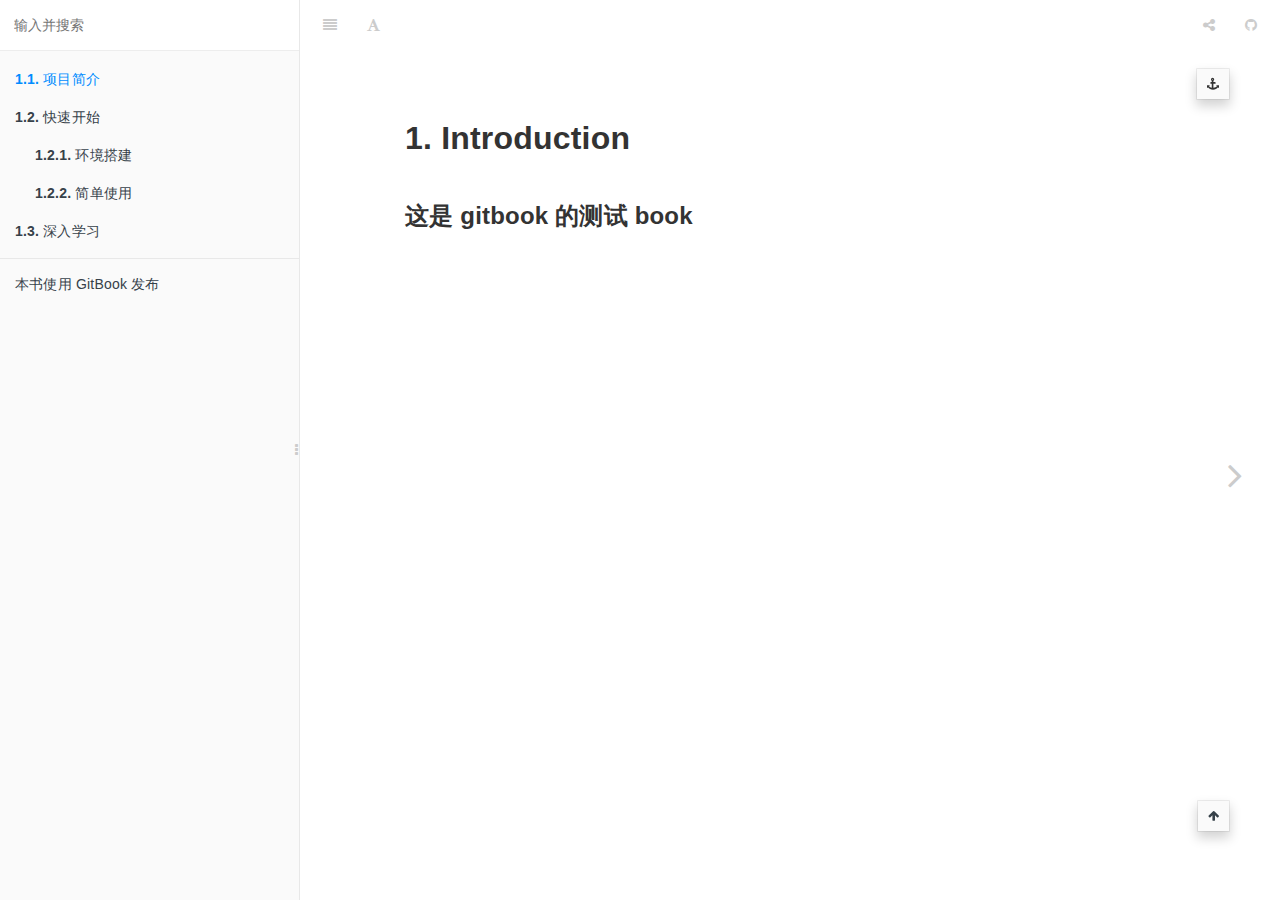
<file: index.html>
<!DOCTYPE HTML>
<html lang="zh-hans" >
    <head>
        <meta charset="UTF-8">
        <meta content="text/html; charset=utf-8" http-equiv="Content-Type">
        <title>项目简介 · 木念白</title>
        <meta http-equiv="X-UA-Compatible" content="IE=edge" />
        <meta name="description" content="">
        <meta name="generator" content="GitBook 3.2.3">
        <meta name="author" content="woodguoyu">
        
        
    
    <link rel="stylesheet" href="gitbook/style.css">

    
            
                
                <link rel="stylesheet" href="gitbook/gitbook-plugin-splitter/splitter.css">
                
            
                
                <link rel="stylesheet" href="gitbook/gitbook-plugin-anchor-navigation-ex/style/plugin.css">
                
            
                
                <link rel="stylesheet" href="gitbook/gitbook-plugin-prism/prism-tomorrow.css">
                
            
                
                <link rel="stylesheet" href="gitbook/gitbook-plugin-search/search.css">
                
            
                
                <link rel="stylesheet" href="gitbook/gitbook-plugin-fontsettings/website.css">
                
            
        

    

    
        
    
        
    
        
    
        
    
        
    
        
    

        
    
    
    <meta name="HandheldFriendly" content="true"/>
    <meta name="viewport" content="width=device-width, initial-scale=1, user-scalable=no">
    <meta name="apple-mobile-web-app-capable" content="yes">
    <meta name="apple-mobile-web-app-status-bar-style" content="black">
    <link rel="apple-touch-icon-precomposed" sizes="152x152" href="gitbook/images/apple-touch-icon-precomposed-152.png">
    <link rel="shortcut icon" href="gitbook/images/favicon.ico" type="image/x-icon">

    
    <link rel="next" href="docs/快速开始.html" />
    
    

    </head>
    <body>
        
<div class="book">
    <div class="book-summary">
        
            
<div id="book-search-input" role="search">
    <input type="text" placeholder="输入并搜索" />
</div>

            
                <nav role="navigation">
                


<ul class="summary">
    
    
    
    

    

    
        
        
    
        <li class="chapter active" data-level="1.1" data-path="./">
            
                <a href="./">
            
                    
                        <b>1.1.</b>
                    
                    项目简介
            
                </a>
            

            
        </li>
    
        <li class="chapter " data-level="1.2" data-path="docs/快速开始.html">
            
                <a href="docs/快速开始.html">
            
                    
                        <b>1.2.</b>
                    
                    快速开始
            
                </a>
            

            
            <ul class="articles">
                
    
        <li class="chapter " data-level="1.2.1" data-path="docs/环境搭建.html">
            
                <a href="docs/环境搭建.html">
            
                    
                        <b>1.2.1.</b>
                    
                    环境搭建
            
                </a>
            

            
        </li>
    
        <li class="chapter " data-level="1.2.2" data-path="docs/简单使用.html">
            
                <a href="docs/简单使用.html">
            
                    
                        <b>1.2.2.</b>
                    
                    简单使用
            
                </a>
            

            
        </li>
    

            </ul>
            
        </li>
    
        <li class="chapter " data-level="1.3" data-path="docs/深入学习.html">
            
                <a href="docs/深入学习.html">
            
                    
                        <b>1.3.</b>
                    
                    深入学习
            
                </a>
            

            
        </li>
    

    

    <li class="divider"></li>

    <li>
        <a href="https://www.gitbook.com" target="blank" class="gitbook-link">
            本书使用 GitBook 发布
        </a>
    </li>
</ul>


                </nav>
            
        
    </div>

    <div class="book-body">
        
            <div class="body-inner">
                
                    

<div class="book-header" role="navigation">
    

    <!-- Title -->
    <h1>
        <i class="fa fa-circle-o-notch fa-spin"></i>
        <a href="." >项目简介</a>
    </h1>
</div>




                    <div class="page-wrapper" tabindex="-1" role="main">
                        <div class="page-inner">
                            
<div id="book-search-results">
    <div class="search-noresults">
    
                                <section class="normal markdown-section">
                                
                                <div id="anchor-navigation-ex-navbar"><i class="fa fa-anchor"></i><ul><li><span class="title-icon "></span><a href="#introduction"><b>1. </b>Introduction</a></li></ul></div><a href="#introduction" id="anchorNavigationExGoTop"><i class="fa fa-arrow-up"></i></a><h1 id="introduction"><a name="introduction" class="anchor-navigation-ex-anchor" href="#introduction"><i class="fa fa-link" aria-hidden="true"></i></a>1. Introduction</h1>
<h3 id="&#x8FD9;&#x662F;-gitbook-&#x7684;&#x6D4B;&#x8BD5;-book"><a name="&#x8FD9;&#x662F;-gitbook-&#x7684;&#x6D4B;&#x8BD5;-book" class="anchor-navigation-ex-anchor" href="#&#x8FD9;&#x662F;-gitbook-&#x7684;&#x6D4B;&#x8BD5;-book"><i class="fa fa-link" aria-hidden="true"></i></a>&#x8FD9;&#x662F; gitbook &#x7684;&#x6D4B;&#x8BD5; book</h3>

                                
                                </section>
                            
    </div>
    <div class="search-results">
        <div class="has-results">
            
            <h1 class="search-results-title"><span class='search-results-count'></span> results matching "<span class='search-query'></span>"</h1>
            <ul class="search-results-list"></ul>
            
        </div>
        <div class="no-results">
            
            <h1 class="search-results-title">No results matching "<span class='search-query'></span>"</h1>
            
        </div>
    </div>
</div>

                        </div>
                    </div>
                
            </div>

            
                
                
                <a href="docs/快速开始.html" class="navigation navigation-next navigation-unique" aria-label="Next page: 快速开始">
                    <i class="fa fa-angle-right"></i>
                </a>
                
            
        
    </div>

    <script>
        var gitbook = gitbook || [];
        gitbook.push(function() {
            gitbook.page.hasChanged({"page":{"title":"项目简介","level":"1.1","depth":1,"next":{"title":"快速开始","level":"1.2","depth":1,"path":"docs/快速开始.md","ref":"docs/快速开始.md","articles":[{"title":"环境搭建","level":"1.2.1","depth":2,"path":"docs/环境搭建.md","ref":"docs/环境搭建.md","articles":[]},{"title":"简单使用","level":"1.2.2","depth":2,"path":"docs/简单使用.md","ref":"docs/简单使用.md","articles":[]}]},"dir":"ltr"},"config":{"plugins":["github","splitter","anchor-navigation-ex","-sharing","sharing-plus","-highlight","prism","livereload"],"styles":{"website":"styles/website.css","pdf":"styles/pdf.css","epub":"styles/epub.css","mobi":"styles/mobi.css","ebook":"styles/ebook.css","print":"styles/print.css"},"pluginsConfig":{"prism":{"css":["prismjs/themes/prism-tomorrow.css"]},"github":{"url":"https://github.com/woodguoyu/"},"livereload":{},"splitter":{},"search":{},"sharing-plus":{"qq":false,"all":["facebook","google","twitter","instapaper","linkedin","pocket","stumbleupon"],"douban":false,"facebook":true,"weibo":false,"instapaper":false,"whatsapp":false,"hatenaBookmark":false,"twitter":true,"messenger":false,"line":false,"vk":false,"pocket":true,"google":false,"viber":false,"stumbleupon":false,"qzone":false,"linkedin":false},"lunr":{"maxIndexSize":1000000,"ignoreSpecialCharacters":false},"fontsettings":{"theme":"white","family":"sans","size":2},"anchor-navigation-ex":{"associatedWithSummary":false,"float":{"level1Icon":"","level2Icon":"","level3Icon":"","showLevelIcon":false},"mode":"float","multipleH1":true,"pageTop":{"level1Icon":"fa fa-hand-o-right","level2Icon":"fa fa-hand-o-right","level3Icon":"fa fa-hand-o-right","showLevelIcon":false},"printLog":false,"showGoTop":true,"showLevel":true},"sharing":{"qq":false,"all":["weibo","qq","qzone","google","douban"],"douban":false,"facebook":false,"weibo":false,"instapaper":false,"whatsapp":false,"hatenaBookmark":false,"twitter":false,"messenger":false,"line":false,"vk":false,"pocket":false,"google":false,"viber":false,"stumbleupon":false,"qzone":false,"linkedin":false},"theme-default":{"styles":{"website":"styles/website.css","pdf":"styles/pdf.css","epub":"styles/epub.css","mobi":"styles/mobi.css","ebook":"styles/ebook.css","print":"styles/print.css"},"showLevel":true}},"theme":"default","author":"woodguoyu","pdf":{"pageNumbers":true,"fontSize":12,"fontFamily":"Arial","paperSize":"a4","chapterMark":"pagebreak","pageBreaksBefore":"/","margin":{"right":62,"left":62,"top":56,"bottom":56}},"structure":{"langs":"LANGS.md","readme":"README.md","glossary":"GLOSSARY.md","summary":"SUMMARY.md"},"variables":{},"title":"木念白","language":"zh-hans","links":{"sidebar":{}},"gitbook":"3.2.3","description":"https://yuguo.site"},"file":{"path":"README.md","mtime":"2018-08-24T00:54:55.825Z","type":"markdown"},"gitbook":{"version":"3.2.3","time":"2018-08-31T10:59:05.499Z"},"basePath":".","book":{"language":""}});
        });
    </script>
</div>

        
    <script src="gitbook/gitbook.js"></script>
    <script src="gitbook/theme.js"></script>
    
        
        <script src="gitbook/gitbook-plugin-github/plugin.js"></script>
        
    
        
        <script src="gitbook/gitbook-plugin-splitter/splitter.js"></script>
        
    
        
        <script src="gitbook/gitbook-plugin-sharing-plus/buttons.js"></script>
        
    
        
        <script src="gitbook/gitbook-plugin-livereload/plugin.js"></script>
        
    
        
        <script src="gitbook/gitbook-plugin-search/search-engine.js"></script>
        
    
        
        <script src="gitbook/gitbook-plugin-search/search.js"></script>
        
    
        
        <script src="gitbook/gitbook-plugin-lunr/lunr.min.js"></script>
        
    
        
        <script src="gitbook/gitbook-plugin-lunr/search-lunr.js"></script>
        
    
        
        <script src="gitbook/gitbook-plugin-fontsettings/fontsettings.js"></script>
        
    

    </body>
</html>
</file>
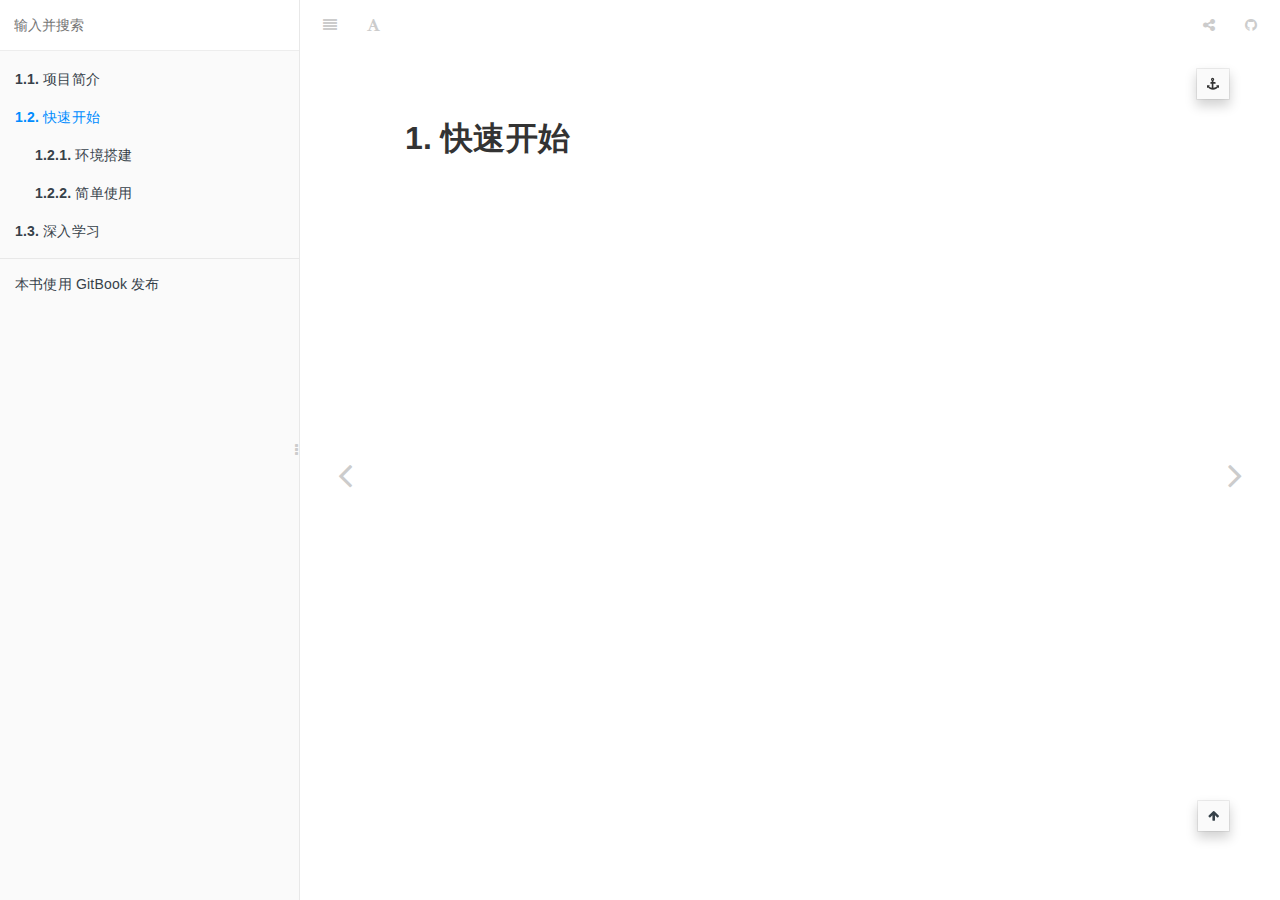
<file: docs/快速开始.html>
<!DOCTYPE HTML>
<html lang="zh-hans" >
    <head>
        <meta charset="UTF-8">
        <meta content="text/html; charset=utf-8" http-equiv="Content-Type">
        <title>快速开始 · 木念白</title>
        <meta http-equiv="X-UA-Compatible" content="IE=edge" />
        <meta name="description" content="">
        <meta name="generator" content="GitBook 3.2.3">
        <meta name="author" content="woodguoyu">
        
        
    
    <link rel="stylesheet" href="../gitbook/style.css">

    
            
                
                <link rel="stylesheet" href="../gitbook/gitbook-plugin-splitter/splitter.css">
                
            
                
                <link rel="stylesheet" href="../gitbook/gitbook-plugin-anchor-navigation-ex/style/plugin.css">
                
            
                
                <link rel="stylesheet" href="../gitbook/gitbook-plugin-prism/prism-tomorrow.css">
                
            
                
                <link rel="stylesheet" href="../gitbook/gitbook-plugin-search/search.css">
                
            
                
                <link rel="stylesheet" href="../gitbook/gitbook-plugin-fontsettings/website.css">
                
            
        

    

    
        
    
        
    
        
    
        
    
        
    
        
    

        
    
    
    <meta name="HandheldFriendly" content="true"/>
    <meta name="viewport" content="width=device-width, initial-scale=1, user-scalable=no">
    <meta name="apple-mobile-web-app-capable" content="yes">
    <meta name="apple-mobile-web-app-status-bar-style" content="black">
    <link rel="apple-touch-icon-precomposed" sizes="152x152" href="../gitbook/images/apple-touch-icon-precomposed-152.png">
    <link rel="shortcut icon" href="../gitbook/images/favicon.ico" type="image/x-icon">

    
    <link rel="next" href="环境搭建.html" />
    
    
    <link rel="prev" href="../" />
    

    </head>
    <body>
        
<div class="book">
    <div class="book-summary">
        
            
<div id="book-search-input" role="search">
    <input type="text" placeholder="输入并搜索" />
</div>

            
                <nav role="navigation">
                


<ul class="summary">
    
    
    
    

    

    
        
        
    
        <li class="chapter " data-level="1.1" data-path="../">
            
                <a href="../">
            
                    
                        <b>1.1.</b>
                    
                    项目简介
            
                </a>
            

            
        </li>
    
        <li class="chapter active" data-level="1.2" data-path="快速开始.html">
            
                <a href="快速开始.html">
            
                    
                        <b>1.2.</b>
                    
                    快速开始
            
                </a>
            

            
            <ul class="articles">
                
    
        <li class="chapter " data-level="1.2.1" data-path="环境搭建.html">
            
                <a href="环境搭建.html">
            
                    
                        <b>1.2.1.</b>
                    
                    环境搭建
            
                </a>
            

            
        </li>
    
        <li class="chapter " data-level="1.2.2" data-path="简单使用.html">
            
                <a href="简单使用.html">
            
                    
                        <b>1.2.2.</b>
                    
                    简单使用
            
                </a>
            

            
        </li>
    

            </ul>
            
        </li>
    
        <li class="chapter " data-level="1.3" data-path="深入学习.html">
            
                <a href="深入学习.html">
            
                    
                        <b>1.3.</b>
                    
                    深入学习
            
                </a>
            

            
        </li>
    

    

    <li class="divider"></li>

    <li>
        <a href="https://www.gitbook.com" target="blank" class="gitbook-link">
            本书使用 GitBook 发布
        </a>
    </li>
</ul>


                </nav>
            
        
    </div>

    <div class="book-body">
        
            <div class="body-inner">
                
                    

<div class="book-header" role="navigation">
    

    <!-- Title -->
    <h1>
        <i class="fa fa-circle-o-notch fa-spin"></i>
        <a href=".." >快速开始</a>
    </h1>
</div>




                    <div class="page-wrapper" tabindex="-1" role="main">
                        <div class="page-inner">
                            
<div id="book-search-results">
    <div class="search-noresults">
    
                                <section class="normal markdown-section">
                                
                                <div id="anchor-navigation-ex-navbar"><i class="fa fa-anchor"></i><ul><li><span class="title-icon "></span><a href="#&#x5FEB;&#x901F;&#x5F00;&#x59CB;"><b>1. </b>&#x5FEB;&#x901F;&#x5F00;&#x59CB;</a></li></ul></div><a href="#&#x5FEB;&#x901F;&#x5F00;&#x59CB;" id="anchorNavigationExGoTop"><i class="fa fa-arrow-up"></i></a><h1 id="&#x5FEB;&#x901F;&#x5F00;&#x59CB;"><a name="&#x5FEB;&#x901F;&#x5F00;&#x59CB;" class="anchor-navigation-ex-anchor" href="#&#x5FEB;&#x901F;&#x5F00;&#x59CB;"><i class="fa fa-link" aria-hidden="true"></i></a>1. &#x5FEB;&#x901F;&#x5F00;&#x59CB;</h1>

                                
                                </section>
                            
    </div>
    <div class="search-results">
        <div class="has-results">
            
            <h1 class="search-results-title"><span class='search-results-count'></span> results matching "<span class='search-query'></span>"</h1>
            <ul class="search-results-list"></ul>
            
        </div>
        <div class="no-results">
            
            <h1 class="search-results-title">No results matching "<span class='search-query'></span>"</h1>
            
        </div>
    </div>
</div>

                        </div>
                    </div>
                
            </div>

            
                
                <a href="../" class="navigation navigation-prev " aria-label="Previous page: 项目简介">
                    <i class="fa fa-angle-left"></i>
                </a>
                
                
                <a href="环境搭建.html" class="navigation navigation-next " aria-label="Next page: 环境搭建">
                    <i class="fa fa-angle-right"></i>
                </a>
                
            
        
    </div>

    <script>
        var gitbook = gitbook || [];
        gitbook.push(function() {
            gitbook.page.hasChanged({"page":{"title":"快速开始","level":"1.2","depth":1,"next":{"title":"环境搭建","level":"1.2.1","depth":2,"path":"docs/环境搭建.md","ref":"docs/环境搭建.md","articles":[]},"previous":{"title":"项目简介","level":"1.1","depth":1,"path":"README.md","ref":"README.md","articles":[]},"dir":"ltr"},"config":{"plugins":["github","splitter","anchor-navigation-ex","-sharing","sharing-plus","-highlight","prism","livereload"],"styles":{"website":"styles/website.css","pdf":"styles/pdf.css","epub":"styles/epub.css","mobi":"styles/mobi.css","ebook":"styles/ebook.css","print":"styles/print.css"},"pluginsConfig":{"prism":{"css":["prismjs/themes/prism-tomorrow.css"]},"github":{"url":"https://github.com/woodguoyu/"},"livereload":{},"splitter":{},"search":{},"sharing-plus":{"qq":false,"all":["facebook","google","twitter","instapaper","linkedin","pocket","stumbleupon"],"douban":false,"facebook":true,"weibo":false,"instapaper":false,"whatsapp":false,"hatenaBookmark":false,"twitter":true,"messenger":false,"line":false,"vk":false,"pocket":true,"google":false,"viber":false,"stumbleupon":false,"qzone":false,"linkedin":false},"lunr":{"maxIndexSize":1000000,"ignoreSpecialCharacters":false},"fontsettings":{"theme":"white","family":"sans","size":2},"anchor-navigation-ex":{"associatedWithSummary":false,"float":{"level1Icon":"","level2Icon":"","level3Icon":"","showLevelIcon":false},"mode":"float","multipleH1":true,"pageTop":{"level1Icon":"fa fa-hand-o-right","level2Icon":"fa fa-hand-o-right","level3Icon":"fa fa-hand-o-right","showLevelIcon":false},"printLog":false,"showGoTop":true,"showLevel":true},"sharing":{"qq":false,"all":["weibo","qq","qzone","google","douban"],"douban":false,"facebook":false,"weibo":false,"instapaper":false,"whatsapp":false,"hatenaBookmark":false,"twitter":false,"messenger":false,"line":false,"vk":false,"pocket":false,"google":false,"viber":false,"stumbleupon":false,"qzone":false,"linkedin":false},"theme-default":{"styles":{"website":"styles/website.css","pdf":"styles/pdf.css","epub":"styles/epub.css","mobi":"styles/mobi.css","ebook":"styles/ebook.css","print":"styles/print.css"},"showLevel":true}},"theme":"default","author":"woodguoyu","pdf":{"pageNumbers":true,"fontSize":12,"fontFamily":"Arial","paperSize":"a4","chapterMark":"pagebreak","pageBreaksBefore":"/","margin":{"right":62,"left":62,"top":56,"bottom":56}},"structure":{"langs":"LANGS.md","readme":"README.md","glossary":"GLOSSARY.md","summary":"SUMMARY.md"},"variables":{},"title":"木念白","language":"zh-hans","links":{"sidebar":{}},"gitbook":"3.2.3","description":"https://yuguo.site"},"file":{"path":"docs/快速开始.md","mtime":"2018-08-24T00:51:19.451Z","type":"markdown"},"gitbook":{"version":"3.2.3","time":"2018-08-31T10:59:05.499Z"},"basePath":"..","book":{"language":""}});
        });
    </script>
</div>

        
    <script src="../gitbook/gitbook.js"></script>
    <script src="../gitbook/theme.js"></script>
    
        
        <script src="../gitbook/gitbook-plugin-github/plugin.js"></script>
        
    
        
        <script src="../gitbook/gitbook-plugin-splitter/splitter.js"></script>
        
    
        
        <script src="../gitbook/gitbook-plugin-sharing-plus/buttons.js"></script>
        
    
        
        <script src="../gitbook/gitbook-plugin-livereload/plugin.js"></script>
        
    
        
        <script src="../gitbook/gitbook-plugin-search/search-engine.js"></script>
        
    
        
        <script src="../gitbook/gitbook-plugin-search/search.js"></script>
        
    
        
        <script src="../gitbook/gitbook-plugin-lunr/lunr.min.js"></script>
        
    
        
        <script src="../gitbook/gitbook-plugin-lunr/search-lunr.js"></script>
        
    
        
        <script src="../gitbook/gitbook-plugin-fontsettings/fontsettings.js"></script>
        
    

    </body>
</html>
</file>
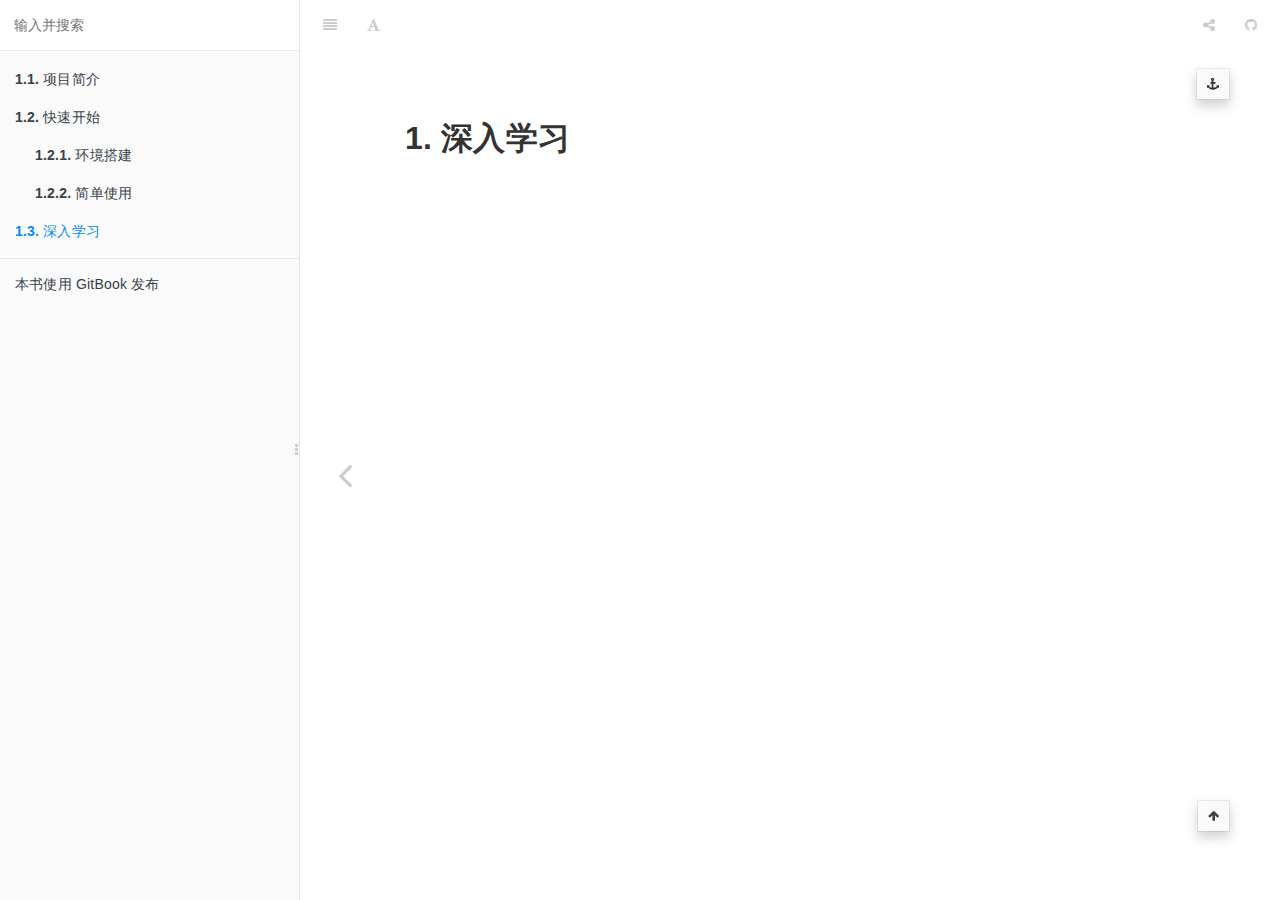
<file: docs/深入学习.html>
<!DOCTYPE HTML>
<html lang="zh-hans" >
    <head>
        <meta charset="UTF-8">
        <meta content="text/html; charset=utf-8" http-equiv="Content-Type">
        <title>深入学习 · 木念白</title>
        <meta http-equiv="X-UA-Compatible" content="IE=edge" />
        <meta name="description" content="">
        <meta name="generator" content="GitBook 3.2.3">
        <meta name="author" content="woodguoyu">
        
        
    
    <link rel="stylesheet" href="../gitbook/style.css">

    
            
                
                <link rel="stylesheet" href="../gitbook/gitbook-plugin-splitter/splitter.css">
                
            
                
                <link rel="stylesheet" href="../gitbook/gitbook-plugin-anchor-navigation-ex/style/plugin.css">
                
            
                
                <link rel="stylesheet" href="../gitbook/gitbook-plugin-prism/prism-tomorrow.css">
                
            
                
                <link rel="stylesheet" href="../gitbook/gitbook-plugin-search/search.css">
                
            
                
                <link rel="stylesheet" href="../gitbook/gitbook-plugin-fontsettings/website.css">
                
            
        

    

    
        
    
        
    
        
    
        
    
        
    
        
    

        
    
    
    <meta name="HandheldFriendly" content="true"/>
    <meta name="viewport" content="width=device-width, initial-scale=1, user-scalable=no">
    <meta name="apple-mobile-web-app-capable" content="yes">
    <meta name="apple-mobile-web-app-status-bar-style" content="black">
    <link rel="apple-touch-icon-precomposed" sizes="152x152" href="../gitbook/images/apple-touch-icon-precomposed-152.png">
    <link rel="shortcut icon" href="../gitbook/images/favicon.ico" type="image/x-icon">

    
    
    <link rel="prev" href="简单使用.html" />
    

    </head>
    <body>
        
<div class="book">
    <div class="book-summary">
        
            
<div id="book-search-input" role="search">
    <input type="text" placeholder="输入并搜索" />
</div>

            
                <nav role="navigation">
                


<ul class="summary">
    
    
    
    

    

    
        
        
    
        <li class="chapter " data-level="1.1" data-path="../">
            
                <a href="../">
            
                    
                        <b>1.1.</b>
                    
                    项目简介
            
                </a>
            

            
        </li>
    
        <li class="chapter " data-level="1.2" data-path="快速开始.html">
            
                <a href="快速开始.html">
            
                    
                        <b>1.2.</b>
                    
                    快速开始
            
                </a>
            

            
            <ul class="articles">
                
    
        <li class="chapter " data-level="1.2.1" data-path="环境搭建.html">
            
                <a href="环境搭建.html">
            
                    
                        <b>1.2.1.</b>
                    
                    环境搭建
            
                </a>
            

            
        </li>
    
        <li class="chapter " data-level="1.2.2" data-path="简单使用.html">
            
                <a href="简单使用.html">
            
                    
                        <b>1.2.2.</b>
                    
                    简单使用
            
                </a>
            

            
        </li>
    

            </ul>
            
        </li>
    
        <li class="chapter active" data-level="1.3" data-path="深入学习.html">
            
                <a href="深入学习.html">
            
                    
                        <b>1.3.</b>
                    
                    深入学习
            
                </a>
            

            
        </li>
    

    

    <li class="divider"></li>

    <li>
        <a href="https://www.gitbook.com" target="blank" class="gitbook-link">
            本书使用 GitBook 发布
        </a>
    </li>
</ul>


                </nav>
            
        
    </div>

    <div class="book-body">
        
            <div class="body-inner">
                
                    

<div class="book-header" role="navigation">
    

    <!-- Title -->
    <h1>
        <i class="fa fa-circle-o-notch fa-spin"></i>
        <a href=".." >深入学习</a>
    </h1>
</div>




                    <div class="page-wrapper" tabindex="-1" role="main">
                        <div class="page-inner">
                            
<div id="book-search-results">
    <div class="search-noresults">
    
                                <section class="normal markdown-section">
                                
                                <div id="anchor-navigation-ex-navbar"><i class="fa fa-anchor"></i><ul><li><span class="title-icon "></span><a href="#&#x6DF1;&#x5165;&#x5B66;&#x4E60;"><b>1. </b>&#x6DF1;&#x5165;&#x5B66;&#x4E60;</a></li></ul></div><a href="#&#x6DF1;&#x5165;&#x5B66;&#x4E60;" id="anchorNavigationExGoTop"><i class="fa fa-arrow-up"></i></a><h1 id="&#x6DF1;&#x5165;&#x5B66;&#x4E60;"><a name="&#x6DF1;&#x5165;&#x5B66;&#x4E60;" class="anchor-navigation-ex-anchor" href="#&#x6DF1;&#x5165;&#x5B66;&#x4E60;"><i class="fa fa-link" aria-hidden="true"></i></a>1. &#x6DF1;&#x5165;&#x5B66;&#x4E60;</h1>

                                
                                </section>
                            
    </div>
    <div class="search-results">
        <div class="has-results">
            
            <h1 class="search-results-title"><span class='search-results-count'></span> results matching "<span class='search-query'></span>"</h1>
            <ul class="search-results-list"></ul>
            
        </div>
        <div class="no-results">
            
            <h1 class="search-results-title">No results matching "<span class='search-query'></span>"</h1>
            
        </div>
    </div>
</div>

                        </div>
                    </div>
                
            </div>

            
                
                <a href="简单使用.html" class="navigation navigation-prev navigation-unique" aria-label="Previous page: 简单使用">
                    <i class="fa fa-angle-left"></i>
                </a>
                
                
            
        
    </div>

    <script>
        var gitbook = gitbook || [];
        gitbook.push(function() {
            gitbook.page.hasChanged({"page":{"title":"深入学习","level":"1.3","depth":1,"previous":{"title":"简单使用","level":"1.2.2","depth":2,"path":"docs/简单使用.md","ref":"docs/简单使用.md","articles":[]},"dir":"ltr"},"config":{"plugins":["github","splitter","anchor-navigation-ex","-sharing","sharing-plus","-highlight","prism","livereload"],"styles":{"website":"styles/website.css","pdf":"styles/pdf.css","epub":"styles/epub.css","mobi":"styles/mobi.css","ebook":"styles/ebook.css","print":"styles/print.css"},"pluginsConfig":{"prism":{"css":["prismjs/themes/prism-tomorrow.css"]},"github":{"url":"https://github.com/woodguoyu/"},"livereload":{},"splitter":{},"search":{},"sharing-plus":{"qq":false,"all":["facebook","google","twitter","instapaper","linkedin","pocket","stumbleupon"],"douban":false,"facebook":true,"weibo":false,"instapaper":false,"whatsapp":false,"hatenaBookmark":false,"twitter":true,"messenger":false,"line":false,"vk":false,"pocket":true,"google":false,"viber":false,"stumbleupon":false,"qzone":false,"linkedin":false},"lunr":{"maxIndexSize":1000000,"ignoreSpecialCharacters":false},"fontsettings":{"theme":"white","family":"sans","size":2},"anchor-navigation-ex":{"associatedWithSummary":false,"float":{"level1Icon":"","level2Icon":"","level3Icon":"","showLevelIcon":false},"mode":"float","multipleH1":true,"pageTop":{"level1Icon":"fa fa-hand-o-right","level2Icon":"fa fa-hand-o-right","level3Icon":"fa fa-hand-o-right","showLevelIcon":false},"printLog":false,"showGoTop":true,"showLevel":true},"sharing":{"qq":false,"all":["weibo","qq","qzone","google","douban"],"douban":false,"facebook":false,"weibo":false,"instapaper":false,"whatsapp":false,"hatenaBookmark":false,"twitter":false,"messenger":false,"line":false,"vk":false,"pocket":false,"google":false,"viber":false,"stumbleupon":false,"qzone":false,"linkedin":false},"theme-default":{"styles":{"website":"styles/website.css","pdf":"styles/pdf.css","epub":"styles/epub.css","mobi":"styles/mobi.css","ebook":"styles/ebook.css","print":"styles/print.css"},"showLevel":true}},"theme":"default","author":"woodguoyu","pdf":{"pageNumbers":true,"fontSize":12,"fontFamily":"Arial","paperSize":"a4","chapterMark":"pagebreak","pageBreaksBefore":"/","margin":{"right":62,"left":62,"top":56,"bottom":56}},"structure":{"langs":"LANGS.md","readme":"README.md","glossary":"GLOSSARY.md","summary":"SUMMARY.md"},"variables":{},"title":"木念白","language":"zh-hans","links":{"sidebar":{}},"gitbook":"3.2.3","description":"https://yuguo.site"},"file":{"path":"docs/深入学习.md","mtime":"2018-08-24T00:55:47.426Z","type":"markdown"},"gitbook":{"version":"3.2.3","time":"2018-08-31T10:59:05.499Z"},"basePath":"..","book":{"language":""}});
        });
    </script>
</div>

        
    <script src="../gitbook/gitbook.js"></script>
    <script src="../gitbook/theme.js"></script>
    
        
        <script src="../gitbook/gitbook-plugin-github/plugin.js"></script>
        
    
        
        <script src="../gitbook/gitbook-plugin-splitter/splitter.js"></script>
        
    
        
        <script src="../gitbook/gitbook-plugin-sharing-plus/buttons.js"></script>
        
    
        
        <script src="../gitbook/gitbook-plugin-livereload/plugin.js"></script>
        
    
        
        <script src="../gitbook/gitbook-plugin-search/search-engine.js"></script>
        
    
        
        <script src="../gitbook/gitbook-plugin-search/search.js"></script>
        
    
        
        <script src="../gitbook/gitbook-plugin-lunr/lunr.min.js"></script>
        
    
        
        <script src="../gitbook/gitbook-plugin-lunr/search-lunr.js"></script>
        
    
        
        <script src="../gitbook/gitbook-plugin-fontsettings/fontsettings.js"></script>
        
    

    </body>
</html>
</file>
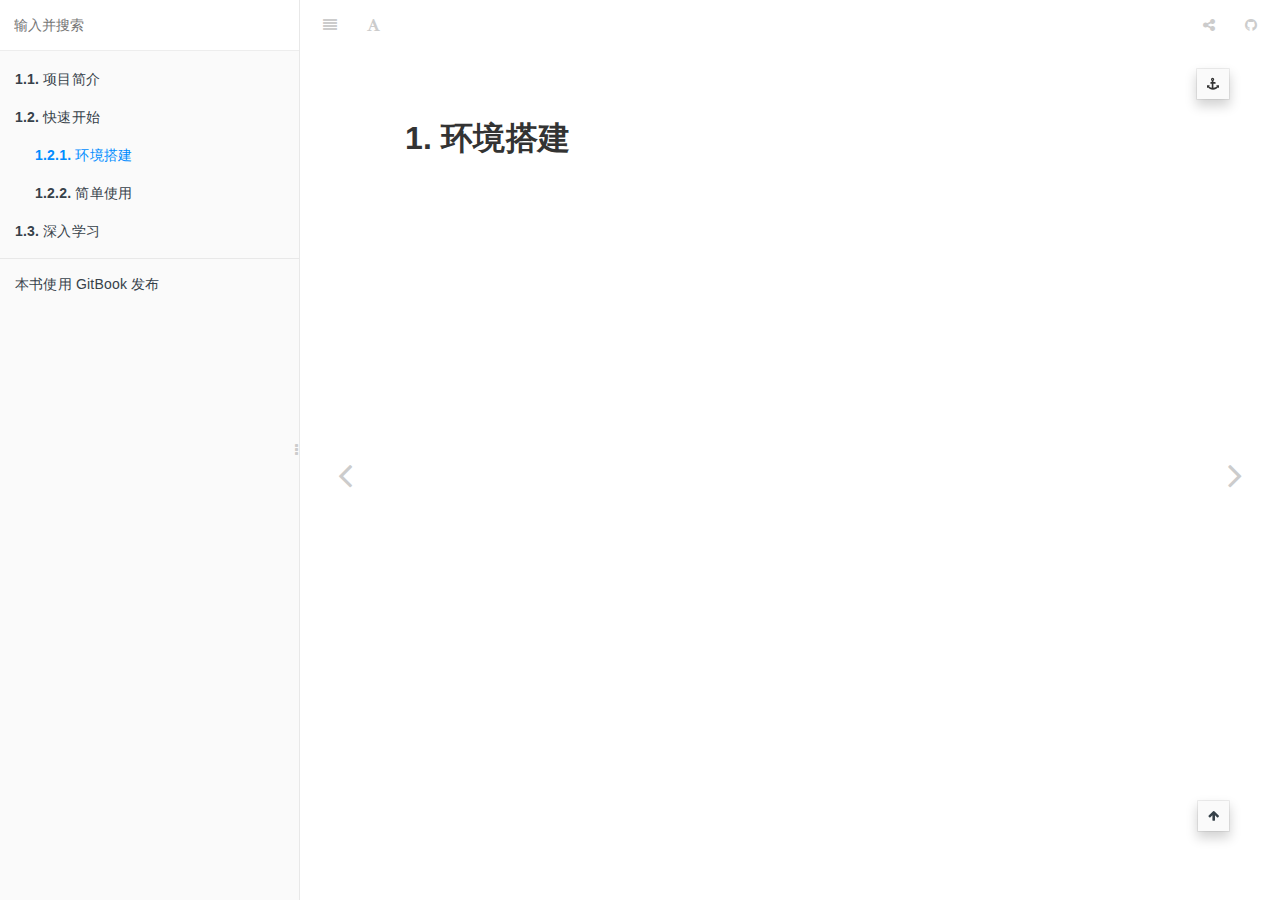
<file: docs/环境搭建.html>
<!DOCTYPE HTML>
<html lang="zh-hans" >
    <head>
        <meta charset="UTF-8">
        <meta content="text/html; charset=utf-8" http-equiv="Content-Type">
        <title>环境搭建 · 木念白</title>
        <meta http-equiv="X-UA-Compatible" content="IE=edge" />
        <meta name="description" content="">
        <meta name="generator" content="GitBook 3.2.3">
        <meta name="author" content="woodguoyu">
        
        
    
    <link rel="stylesheet" href="../gitbook/style.css">

    
            
                
                <link rel="stylesheet" href="../gitbook/gitbook-plugin-splitter/splitter.css">
                
            
                
                <link rel="stylesheet" href="../gitbook/gitbook-plugin-anchor-navigation-ex/style/plugin.css">
                
            
                
                <link rel="stylesheet" href="../gitbook/gitbook-plugin-prism/prism-tomorrow.css">
                
            
                
                <link rel="stylesheet" href="../gitbook/gitbook-plugin-search/search.css">
                
            
                
                <link rel="stylesheet" href="../gitbook/gitbook-plugin-fontsettings/website.css">
                
            
        

    

    
        
    
        
    
        
    
        
    
        
    
        
    

        
    
    
    <meta name="HandheldFriendly" content="true"/>
    <meta name="viewport" content="width=device-width, initial-scale=1, user-scalable=no">
    <meta name="apple-mobile-web-app-capable" content="yes">
    <meta name="apple-mobile-web-app-status-bar-style" content="black">
    <link rel="apple-touch-icon-precomposed" sizes="152x152" href="../gitbook/images/apple-touch-icon-precomposed-152.png">
    <link rel="shortcut icon" href="../gitbook/images/favicon.ico" type="image/x-icon">

    
    <link rel="next" href="简单使用.html" />
    
    
    <link rel="prev" href="快速开始.html" />
    

    </head>
    <body>
        
<div class="book">
    <div class="book-summary">
        
            
<div id="book-search-input" role="search">
    <input type="text" placeholder="输入并搜索" />
</div>

            
                <nav role="navigation">
                


<ul class="summary">
    
    
    
    

    

    
        
        
    
        <li class="chapter " data-level="1.1" data-path="../">
            
                <a href="../">
            
                    
                        <b>1.1.</b>
                    
                    项目简介
            
                </a>
            

            
        </li>
    
        <li class="chapter " data-level="1.2" data-path="快速开始.html">
            
                <a href="快速开始.html">
            
                    
                        <b>1.2.</b>
                    
                    快速开始
            
                </a>
            

            
            <ul class="articles">
                
    
        <li class="chapter active" data-level="1.2.1" data-path="环境搭建.html">
            
                <a href="环境搭建.html">
            
                    
                        <b>1.2.1.</b>
                    
                    环境搭建
            
                </a>
            

            
        </li>
    
        <li class="chapter " data-level="1.2.2" data-path="简单使用.html">
            
                <a href="简单使用.html">
            
                    
                        <b>1.2.2.</b>
                    
                    简单使用
            
                </a>
            

            
        </li>
    

            </ul>
            
        </li>
    
        <li class="chapter " data-level="1.3" data-path="深入学习.html">
            
                <a href="深入学习.html">
            
                    
                        <b>1.3.</b>
                    
                    深入学习
            
                </a>
            

            
        </li>
    

    

    <li class="divider"></li>

    <li>
        <a href="https://www.gitbook.com" target="blank" class="gitbook-link">
            本书使用 GitBook 发布
        </a>
    </li>
</ul>


                </nav>
            
        
    </div>

    <div class="book-body">
        
            <div class="body-inner">
                
                    

<div class="book-header" role="navigation">
    

    <!-- Title -->
    <h1>
        <i class="fa fa-circle-o-notch fa-spin"></i>
        <a href=".." >环境搭建</a>
    </h1>
</div>




                    <div class="page-wrapper" tabindex="-1" role="main">
                        <div class="page-inner">
                            
<div id="book-search-results">
    <div class="search-noresults">
    
                                <section class="normal markdown-section">
                                
                                <div id="anchor-navigation-ex-navbar"><i class="fa fa-anchor"></i><ul><li><span class="title-icon "></span><a href="#&#x73AF;&#x5883;&#x642D;&#x5EFA;"><b>1. </b>&#x73AF;&#x5883;&#x642D;&#x5EFA;</a></li></ul></div><a href="#&#x73AF;&#x5883;&#x642D;&#x5EFA;" id="anchorNavigationExGoTop"><i class="fa fa-arrow-up"></i></a><h1 id="&#x73AF;&#x5883;&#x642D;&#x5EFA;"><a name="&#x73AF;&#x5883;&#x642D;&#x5EFA;" class="anchor-navigation-ex-anchor" href="#&#x73AF;&#x5883;&#x642D;&#x5EFA;"><i class="fa fa-link" aria-hidden="true"></i></a>1. &#x73AF;&#x5883;&#x642D;&#x5EFA;</h1>

                                
                                </section>
                            
    </div>
    <div class="search-results">
        <div class="has-results">
            
            <h1 class="search-results-title"><span class='search-results-count'></span> results matching "<span class='search-query'></span>"</h1>
            <ul class="search-results-list"></ul>
            
        </div>
        <div class="no-results">
            
            <h1 class="search-results-title">No results matching "<span class='search-query'></span>"</h1>
            
        </div>
    </div>
</div>

                        </div>
                    </div>
                
            </div>

            
                
                <a href="快速开始.html" class="navigation navigation-prev " aria-label="Previous page: 快速开始">
                    <i class="fa fa-angle-left"></i>
                </a>
                
                
                <a href="简单使用.html" class="navigation navigation-next " aria-label="Next page: 简单使用">
                    <i class="fa fa-angle-right"></i>
                </a>
                
            
        
    </div>

    <script>
        var gitbook = gitbook || [];
        gitbook.push(function() {
            gitbook.page.hasChanged({"page":{"title":"环境搭建","level":"1.2.1","depth":2,"next":{"title":"简单使用","level":"1.2.2","depth":2,"path":"docs/简单使用.md","ref":"docs/简单使用.md","articles":[]},"previous":{"title":"快速开始","level":"1.2","depth":1,"path":"docs/快速开始.md","ref":"docs/快速开始.md","articles":[{"title":"环境搭建","level":"1.2.1","depth":2,"path":"docs/环境搭建.md","ref":"docs/环境搭建.md","articles":[]},{"title":"简单使用","level":"1.2.2","depth":2,"path":"docs/简单使用.md","ref":"docs/简单使用.md","articles":[]}]},"dir":"ltr"},"config":{"plugins":["github","splitter","anchor-navigation-ex","-sharing","sharing-plus","-highlight","prism","livereload"],"styles":{"website":"styles/website.css","pdf":"styles/pdf.css","epub":"styles/epub.css","mobi":"styles/mobi.css","ebook":"styles/ebook.css","print":"styles/print.css"},"pluginsConfig":{"prism":{"css":["prismjs/themes/prism-tomorrow.css"]},"github":{"url":"https://github.com/woodguoyu/"},"livereload":{},"splitter":{},"search":{},"sharing-plus":{"qq":false,"all":["facebook","google","twitter","instapaper","linkedin","pocket","stumbleupon"],"douban":false,"facebook":true,"weibo":false,"instapaper":false,"whatsapp":false,"hatenaBookmark":false,"twitter":true,"messenger":false,"line":false,"vk":false,"pocket":true,"google":false,"viber":false,"stumbleupon":false,"qzone":false,"linkedin":false},"lunr":{"maxIndexSize":1000000,"ignoreSpecialCharacters":false},"fontsettings":{"theme":"white","family":"sans","size":2},"anchor-navigation-ex":{"associatedWithSummary":false,"float":{"level1Icon":"","level2Icon":"","level3Icon":"","showLevelIcon":false},"mode":"float","multipleH1":true,"pageTop":{"level1Icon":"fa fa-hand-o-right","level2Icon":"fa fa-hand-o-right","level3Icon":"fa fa-hand-o-right","showLevelIcon":false},"printLog":false,"showGoTop":true,"showLevel":true},"sharing":{"qq":false,"all":["weibo","qq","qzone","google","douban"],"douban":false,"facebook":false,"weibo":false,"instapaper":false,"whatsapp":false,"hatenaBookmark":false,"twitter":false,"messenger":false,"line":false,"vk":false,"pocket":false,"google":false,"viber":false,"stumbleupon":false,"qzone":false,"linkedin":false},"theme-default":{"styles":{"website":"styles/website.css","pdf":"styles/pdf.css","epub":"styles/epub.css","mobi":"styles/mobi.css","ebook":"styles/ebook.css","print":"styles/print.css"},"showLevel":true}},"theme":"default","author":"woodguoyu","pdf":{"pageNumbers":true,"fontSize":12,"fontFamily":"Arial","paperSize":"a4","chapterMark":"pagebreak","pageBreaksBefore":"/","margin":{"right":62,"left":62,"top":56,"bottom":56}},"structure":{"langs":"LANGS.md","readme":"README.md","glossary":"GLOSSARY.md","summary":"SUMMARY.md"},"variables":{},"title":"木念白","language":"zh-hans","links":{"sidebar":{}},"gitbook":"3.2.3","description":"https://yuguo.site"},"file":{"path":"docs/环境搭建.md","mtime":"2018-08-24T00:51:19.455Z","type":"markdown"},"gitbook":{"version":"3.2.3","time":"2018-08-31T10:59:05.499Z"},"basePath":"..","book":{"language":""}});
        });
    </script>
</div>

        
    <script src="../gitbook/gitbook.js"></script>
    <script src="../gitbook/theme.js"></script>
    
        
        <script src="../gitbook/gitbook-plugin-github/plugin.js"></script>
        
    
        
        <script src="../gitbook/gitbook-plugin-splitter/splitter.js"></script>
        
    
        
        <script src="../gitbook/gitbook-plugin-sharing-plus/buttons.js"></script>
        
    
        
        <script src="../gitbook/gitbook-plugin-livereload/plugin.js"></script>
        
    
        
        <script src="../gitbook/gitbook-plugin-search/search-engine.js"></script>
        
    
        
        <script src="../gitbook/gitbook-plugin-search/search.js"></script>
        
    
        
        <script src="../gitbook/gitbook-plugin-lunr/lunr.min.js"></script>
        
    
        
        <script src="../gitbook/gitbook-plugin-lunr/search-lunr.js"></script>
        
    
        
        <script src="../gitbook/gitbook-plugin-fontsettings/fontsettings.js"></script>
        
    

    </body>
</html>
</file>
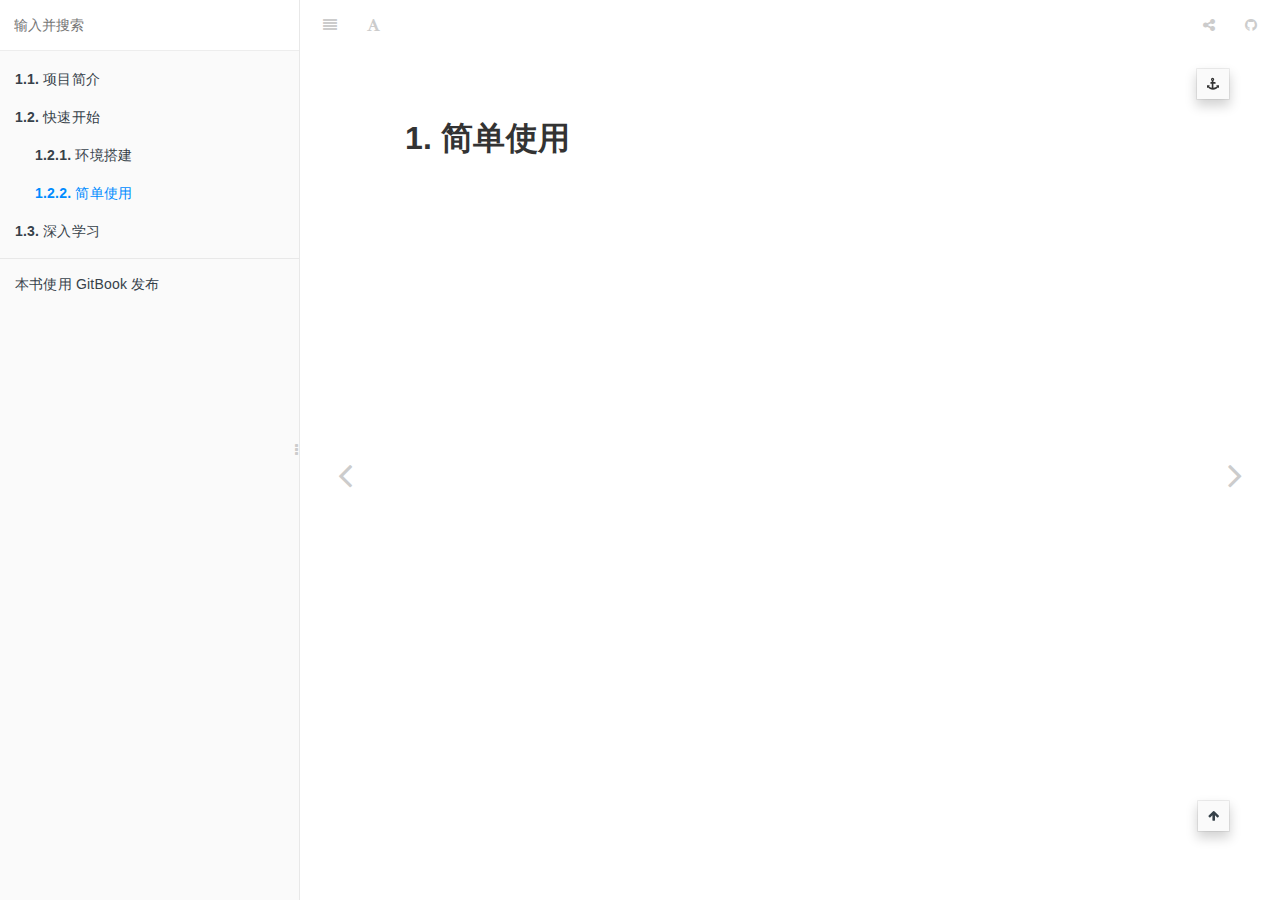
<file: docs/简单使用.html>
<!DOCTYPE HTML>
<html lang="zh-hans" >
    <head>
        <meta charset="UTF-8">
        <meta content="text/html; charset=utf-8" http-equiv="Content-Type">
        <title>简单使用 · 木念白</title>
        <meta http-equiv="X-UA-Compatible" content="IE=edge" />
        <meta name="description" content="">
        <meta name="generator" content="GitBook 3.2.3">
        <meta name="author" content="woodguoyu">
        
        
    
    <link rel="stylesheet" href="../gitbook/style.css">

    
            
                
                <link rel="stylesheet" href="../gitbook/gitbook-plugin-splitter/splitter.css">
                
            
                
                <link rel="stylesheet" href="../gitbook/gitbook-plugin-anchor-navigation-ex/style/plugin.css">
                
            
                
                <link rel="stylesheet" href="../gitbook/gitbook-plugin-prism/prism-tomorrow.css">
                
            
                
                <link rel="stylesheet" href="../gitbook/gitbook-plugin-search/search.css">
                
            
                
                <link rel="stylesheet" href="../gitbook/gitbook-plugin-fontsettings/website.css">
                
            
        

    

    
        
    
        
    
        
    
        
    
        
    
        
    

        
    
    
    <meta name="HandheldFriendly" content="true"/>
    <meta name="viewport" content="width=device-width, initial-scale=1, user-scalable=no">
    <meta name="apple-mobile-web-app-capable" content="yes">
    <meta name="apple-mobile-web-app-status-bar-style" content="black">
    <link rel="apple-touch-icon-precomposed" sizes="152x152" href="../gitbook/images/apple-touch-icon-precomposed-152.png">
    <link rel="shortcut icon" href="../gitbook/images/favicon.ico" type="image/x-icon">

    
    <link rel="next" href="深入学习.html" />
    
    
    <link rel="prev" href="环境搭建.html" />
    

    </head>
    <body>
        
<div class="book">
    <div class="book-summary">
        
            
<div id="book-search-input" role="search">
    <input type="text" placeholder="输入并搜索" />
</div>

            
                <nav role="navigation">
                


<ul class="summary">
    
    
    
    

    

    
        
        
    
        <li class="chapter " data-level="1.1" data-path="../">
            
                <a href="../">
            
                    
                        <b>1.1.</b>
                    
                    项目简介
            
                </a>
            

            
        </li>
    
        <li class="chapter " data-level="1.2" data-path="快速开始.html">
            
                <a href="快速开始.html">
            
                    
                        <b>1.2.</b>
                    
                    快速开始
            
                </a>
            

            
            <ul class="articles">
                
    
        <li class="chapter " data-level="1.2.1" data-path="环境搭建.html">
            
                <a href="环境搭建.html">
            
                    
                        <b>1.2.1.</b>
                    
                    环境搭建
            
                </a>
            

            
        </li>
    
        <li class="chapter active" data-level="1.2.2" data-path="简单使用.html">
            
                <a href="简单使用.html">
            
                    
                        <b>1.2.2.</b>
                    
                    简单使用
            
                </a>
            

            
        </li>
    

            </ul>
            
        </li>
    
        <li class="chapter " data-level="1.3" data-path="深入学习.html">
            
                <a href="深入学习.html">
            
                    
                        <b>1.3.</b>
                    
                    深入学习
            
                </a>
            

            
        </li>
    

    

    <li class="divider"></li>

    <li>
        <a href="https://www.gitbook.com" target="blank" class="gitbook-link">
            本书使用 GitBook 发布
        </a>
    </li>
</ul>


                </nav>
            
        
    </div>

    <div class="book-body">
        
            <div class="body-inner">
                
                    

<div class="book-header" role="navigation">
    

    <!-- Title -->
    <h1>
        <i class="fa fa-circle-o-notch fa-spin"></i>
        <a href=".." >简单使用</a>
    </h1>
</div>




                    <div class="page-wrapper" tabindex="-1" role="main">
                        <div class="page-inner">
                            
<div id="book-search-results">
    <div class="search-noresults">
    
                                <section class="normal markdown-section">
                                
                                <div id="anchor-navigation-ex-navbar"><i class="fa fa-anchor"></i><ul><li><span class="title-icon "></span><a href="#&#x7B80;&#x5355;&#x4F7F;&#x7528;"><b>1. </b>&#x7B80;&#x5355;&#x4F7F;&#x7528;</a></li></ul></div><a href="#&#x7B80;&#x5355;&#x4F7F;&#x7528;" id="anchorNavigationExGoTop"><i class="fa fa-arrow-up"></i></a><h1 id="&#x7B80;&#x5355;&#x4F7F;&#x7528;"><a name="&#x7B80;&#x5355;&#x4F7F;&#x7528;" class="anchor-navigation-ex-anchor" href="#&#x7B80;&#x5355;&#x4F7F;&#x7528;"><i class="fa fa-link" aria-hidden="true"></i></a>1. &#x7B80;&#x5355;&#x4F7F;&#x7528;</h1>

                                
                                </section>
                            
    </div>
    <div class="search-results">
        <div class="has-results">
            
            <h1 class="search-results-title"><span class='search-results-count'></span> results matching "<span class='search-query'></span>"</h1>
            <ul class="search-results-list"></ul>
            
        </div>
        <div class="no-results">
            
            <h1 class="search-results-title">No results matching "<span class='search-query'></span>"</h1>
            
        </div>
    </div>
</div>

                        </div>
                    </div>
                
            </div>

            
                
                <a href="环境搭建.html" class="navigation navigation-prev " aria-label="Previous page: 环境搭建">
                    <i class="fa fa-angle-left"></i>
                </a>
                
                
                <a href="深入学习.html" class="navigation navigation-next " aria-label="Next page: 深入学习">
                    <i class="fa fa-angle-right"></i>
                </a>
                
            
        
    </div>

    <script>
        var gitbook = gitbook || [];
        gitbook.push(function() {
            gitbook.page.hasChanged({"page":{"title":"简单使用","level":"1.2.2","depth":2,"next":{"title":"深入学习","level":"1.3","depth":1,"path":"docs/深入学习.md","ref":"docs/深入学习.md","articles":[]},"previous":{"title":"环境搭建","level":"1.2.1","depth":2,"path":"docs/环境搭建.md","ref":"docs/环境搭建.md","articles":[]},"dir":"ltr"},"config":{"plugins":["github","splitter","anchor-navigation-ex","-sharing","sharing-plus","-highlight","prism","livereload"],"styles":{"website":"styles/website.css","pdf":"styles/pdf.css","epub":"styles/epub.css","mobi":"styles/mobi.css","ebook":"styles/ebook.css","print":"styles/print.css"},"pluginsConfig":{"prism":{"css":["prismjs/themes/prism-tomorrow.css"]},"github":{"url":"https://github.com/woodguoyu/"},"livereload":{},"splitter":{},"search":{},"sharing-plus":{"qq":false,"all":["facebook","google","twitter","instapaper","linkedin","pocket","stumbleupon"],"douban":false,"facebook":true,"weibo":false,"instapaper":false,"whatsapp":false,"hatenaBookmark":false,"twitter":true,"messenger":false,"line":false,"vk":false,"pocket":true,"google":false,"viber":false,"stumbleupon":false,"qzone":false,"linkedin":false},"lunr":{"maxIndexSize":1000000,"ignoreSpecialCharacters":false},"fontsettings":{"theme":"white","family":"sans","size":2},"anchor-navigation-ex":{"associatedWithSummary":false,"float":{"level1Icon":"","level2Icon":"","level3Icon":"","showLevelIcon":false},"mode":"float","multipleH1":true,"pageTop":{"level1Icon":"fa fa-hand-o-right","level2Icon":"fa fa-hand-o-right","level3Icon":"fa fa-hand-o-right","showLevelIcon":false},"printLog":false,"showGoTop":true,"showLevel":true},"sharing":{"qq":false,"all":["weibo","qq","qzone","google","douban"],"douban":false,"facebook":false,"weibo":false,"instapaper":false,"whatsapp":false,"hatenaBookmark":false,"twitter":false,"messenger":false,"line":false,"vk":false,"pocket":false,"google":false,"viber":false,"stumbleupon":false,"qzone":false,"linkedin":false},"theme-default":{"styles":{"website":"styles/website.css","pdf":"styles/pdf.css","epub":"styles/epub.css","mobi":"styles/mobi.css","ebook":"styles/ebook.css","print":"styles/print.css"},"showLevel":true}},"theme":"default","author":"woodguoyu","pdf":{"pageNumbers":true,"fontSize":12,"fontFamily":"Arial","paperSize":"a4","chapterMark":"pagebreak","pageBreaksBefore":"/","margin":{"right":62,"left":62,"top":56,"bottom":56}},"structure":{"langs":"LANGS.md","readme":"README.md","glossary":"GLOSSARY.md","summary":"SUMMARY.md"},"variables":{},"title":"木念白","language":"zh-hans","links":{"sidebar":{}},"gitbook":"3.2.3","description":"https://yuguo.site"},"file":{"path":"docs/简单使用.md","mtime":"2018-08-24T00:51:19.475Z","type":"markdown"},"gitbook":{"version":"3.2.3","time":"2018-08-31T10:59:05.499Z"},"basePath":"..","book":{"language":""}});
        });
    </script>
</div>

        
    <script src="../gitbook/gitbook.js"></script>
    <script src="../gitbook/theme.js"></script>
    
        
        <script src="../gitbook/gitbook-plugin-github/plugin.js"></script>
        
    
        
        <script src="../gitbook/gitbook-plugin-splitter/splitter.js"></script>
        
    
        
        <script src="../gitbook/gitbook-plugin-sharing-plus/buttons.js"></script>
        
    
        
        <script src="../gitbook/gitbook-plugin-livereload/plugin.js"></script>
        
    
        
        <script src="../gitbook/gitbook-plugin-search/search-engine.js"></script>
        
    
        
        <script src="../gitbook/gitbook-plugin-search/search.js"></script>
        
    
        
        <script src="../gitbook/gitbook-plugin-lunr/lunr.min.js"></script>
        
    
        
        <script src="../gitbook/gitbook-plugin-lunr/search-lunr.js"></script>
        
    
        
        <script src="../gitbook/gitbook-plugin-fontsettings/fontsettings.js"></script>
        
    

    </body>
</html>
</file>
<file: gitbook/gitbook-plugin-splitter/splitter.css>
.divider-content-summary {
    position: absolute;
    top: 0;
    right: 0;
    height: 100%;
    width: 5px;
	display: table;
	cursor: col-resize;
    color: #ccc;
    -webkit-transition: color 350ms ease;
    -moz-transition: color 350ms ease;
    -o-transition: color 350ms ease;
    transition: color 350ms ease
}
.divider-content-summary:hover {
    color: #444;
}
    .divider-content-summary__icon {
        display: table-cell;
        vertical-align: middle;
        text-align: center;
    }
</file>
<file: gitbook/gitbook-plugin-anchor-navigation-ex/style/plugin.css>
/** 浮动导航 */
#anchor-navigation-ex-navbar {
    background-color: #fafafa;
    border: 1px solid rgba(0, 0, 0, .07);
    border-radius: 1px;
    -webkit-box-shadow: 0 6px 12px rgba(0, 0, 0, .175);
    box-shadow: 0 6px 12px rgba(0, 0, 0, .175);
    background-clip: padding-box;
    padding: 5px 10px;
    position: fixed;
    /*background-color: rgba(255,255,255,0.98);*/
    right: 50px;
    top: 68px;
    font-size: 12px;
    white-space: nowrap;
    z-index: 999;
    cursor: pointer;
    text-align: right;
    max-height: 70%;
    overflow-y: auto;
    overflow-x: hidden;
}

#anchor-navigation-ex-navbar ul {
    display: none;
    text-align: left;
    padding-right: 10px;
    padding-left: 10px;
    list-style-type: none;
}

#anchor-navigation-ex-navbar:hover ul {
    display: block;
}

#anchor-navigation-ex-navbar ul li a {
    text-decoration: none;
    border-bottom: none;
    font-size: 14px;
    color: #364149;
    background: 0 0;
    text-overflow: ellipsis;
    overflow: hidden;
    white-space: nowrap;
    position: relative;
}

#anchor-navigation-ex-navbar ul li a:hover {
    text-decoration: underline;
}

#anchor-navigation-ex-navbar ul li .title-icon {
    padding-right: 4px;
}

/*对应官网皮肤主题颜色*/
.book.color-theme-1 #anchor-navigation-ex-navbar {
    background-color: #111111;
    border-color: #7e888b;
    color: #afa790;
}

.book.color-theme-1 #anchor-navigation-ex-navbar ul li a {
    color: #877f6a;
}

.book.color-theme-2 #anchor-navigation-ex-navbar {
    background-color: #2d3143;
    border-color: #272a3a;
    color: #bcc1d2;
}

.book.color-theme-2 #anchor-navigation-ex-navbar ul li a {
    color: #c1c6d7;
}

/* 返回顶部 */
#anchorNavigationExGoTop {
    position: fixed;
    right: 50px;
    bottom: 68px;
    background-color: #fafafa;
    border: 1px solid rgba(0, 0, 0, .07);
    border-radius: 1px;
    -webkit-box-shadow: 0 6px 12px rgba(0, 0, 0, .175);
    box-shadow: 0 6px 12px rgba(0, 0, 0, .175);
    background-clip: padding-box;
    z-index: 999;
    cursor: pointer;
    font-size: 12px;
    padding: 5px 10px;
    color: #364149;
}
/*对应官网皮肤主题颜色*/
.book.color-theme-1 #anchorNavigationExGoTop {
    background-color: #111111;
    border-color: #7e888b;
    color: #afa790;
}

.book.color-theme-2 #anchorNavigationExGoTop {
    background-color: #2d3143;
    border-color: #272a3a;
    color: #bcc1d2;
}

a.anchor-navigation-ex-anchor {
    color: inherit !important;
    display: none;
    margin-left: -30px;
    padding-left: 40px;
    cursor: pointer;
    position: absolute;
    top: 0;
    left: 0;
    bottom: 0;
}

a.anchor-navigation-ex-anchor i {
    margin-left: -30px;
    /*color: #000;*/
    vertical-align: middle;
    font-size: 16px !important;
}

h1, h2, h3, h4, h5, h6 {
    position: relative;
}

h1:hover a.anchor-navigation-ex-anchor, h2:hover a.anchor-navigation-ex-anchor, h3:hover a.anchor-navigation-ex-anchor,
h4:hover a.anchor-navigation-ex-anchor, h5:hover a.anchor-navigation-ex-anchor, h6:hover a.anchor-navigation-ex-anchor {
    display: inline-block;
}

.book .book-body .page-wrapper .page-inner section.normal {
    overflow: visible;
}

/* 页面内顶部固定导航  */
#anchor-navigation-ex-pagetop-navbar{
    border: 1px solid rgba(0, 0, 0, .07);
    border-radius: 1px;
    background-clip: padding-box;
    padding: 5px 10px;
    background-color: #fafafa;
    font-size: 12px;
}

#anchor-navigation-ex-pagetop-navbar ul {
    text-align: left;
    padding-right: 10px;
    padding-left: 10px;
    list-style-type: none;
}

#anchor-navigation-ex-pagetop-navbar:hover ul {
    display: block;
}

#anchor-navigation-ex-pagetop-navbar ul li a {
    text-decoration: none;
    border-bottom: none;
    font-size: 14px;
    color: #364149;
    background: 0 0;
    text-overflow: ellipsis;
    overflow: hidden;
    white-space: nowrap;
    position: relative;
}

#anchor-navigation-ex-pagetop-navbar ul li a:hover {
    text-decoration: underline;
}

#anchor-navigation-ex-pagetop-navbar ul li .title-icon {
    padding-right: 4px;
}

/*对应官网皮肤主题颜色*/
.book.color-theme-1 #anchor-navigation-ex-pagetop-navbar {
    background-color: #111111;
    border-color: #7e888b;
    color: #afa790;
}

.book.color-theme-1 #anchor-navigation-ex-pagetop-navbar ul li a {
    color: #877f6a;
}

.book.color-theme-2 #anchor-navigation-ex-pagetop-navbar {
    background-color: #2d3143;
    border-color: #272a3a;
    color: #bcc1d2;
}

.book.color-theme-2 #anchor-navigation-ex-pagetop-navbar ul li a {
    color: #c1c6d7;
}
</file>
<file: gitbook/gitbook-plugin-prism/prism-tomorrow.css>
/**
 * prism.js tomorrow night eighties for JavaScript, CoffeeScript, CSS and HTML
 * Based on https://github.com/chriskempson/tomorrow-theme
 * @author Rose Pritchard
 */

code[class*="language-"],
pre[class*="language-"] {
	color: #ccc;
	background: none;
	font-family: Consolas, Monaco, 'Andale Mono', 'Ubuntu Mono', monospace;
	text-align: left;
	white-space: pre;
	word-spacing: normal;
	word-break: normal;
	word-wrap: normal;
	line-height: 1.5;

	-moz-tab-size: 4;
	-o-tab-size: 4;
	tab-size: 4;

	-webkit-hyphens: none;
	-moz-hyphens: none;
	-ms-hyphens: none;
	hyphens: none;

}

/* Code blocks */
pre[class*="language-"] {
	padding: 1em;
	margin: .5em 0;
	overflow: auto;
}

:not(pre) > code[class*="language-"],
pre[class*="language-"] {
	background: #2d2d2d;
}

/* Inline code */
:not(pre) > code[class*="language-"] {
	padding: .1em;
	border-radius: .3em;
	white-space: normal;
}

.token.comment,
.token.block-comment,
.token.prolog,
.token.doctype,
.token.cdata {
	color: #999;
}

.token.punctuation {
	color: #ccc;
}

.token.tag,
.token.attr-name,
.token.namespace,
.token.deleted {
	color: #e2777a;
}

.token.function-name {
	color: #6196cc;
}

.token.boolean,
.token.number,
.token.function {
	color: #f08d49;
}

.token.property,
.token.class-name,
.token.constant,
.token.symbol {
	color: #f8c555;
}

.token.selector,
.token.important,
.token.atrule,
.token.keyword,
.token.builtin {
	color: #cc99cd;
}

.token.string,
.token.char,
.token.attr-value,
.token.regex,
.token.variable {
	color: #7ec699;
}

.token.operator,
.token.entity,
.token.url {
	color: #67cdcc;
}

.token.important,
.token.bold {
	font-weight: bold;
}
.token.italic {
	font-style: italic;
}

.token.entity {
	cursor: help;
}

.token.inserted {
	color: green;
}
</file>
<file: gitbook/gitbook-plugin-search/search.css>
/*
    This CSS only styled the search results section, not the search input
    It defines the basic interraction to hide content when displaying results, etc
*/
#book-search-results .search-results {
  display: none;
}
#book-search-results .search-results ul.search-results-list {
  list-style-type: none;
  padding-left: 0;
}
#book-search-results .search-results ul.search-results-list li {
  margin-bottom: 1.5rem;
  padding-bottom: 0.5rem;
  /* Highlight results */
}
#book-search-results .search-results ul.search-results-list li p em {
  background-color: rgba(255, 220, 0, 0.4);
  font-style: normal;
}
#book-search-results .search-results .no-results {
  display: none;
}
#book-search-results.open .search-results {
  display: block;
}
#book-search-results.open .search-noresults {
  display: none;
}
#book-search-results.no-results .search-results .has-results {
  display: none;
}
#book-search-results.no-results .search-results .no-results {
  display: block;
}
</file>
<file: gitbook/gitbook-plugin-fontsettings/website.css>
/*
 * Theme 1
 */
.color-theme-1 .dropdown-menu {
  background-color: #111111;
  border-color: #7e888b;
}
.color-theme-1 .dropdown-menu .dropdown-caret .caret-inner {
  border-bottom: 9px solid #111111;
}
.color-theme-1 .dropdown-menu .buttons {
  border-color: #7e888b;
}
.color-theme-1 .dropdown-menu .button {
  color: #afa790;
}
.color-theme-1 .dropdown-menu .button:hover {
  color: #73553c;
}
/*
 * Theme 2
 */
.color-theme-2 .dropdown-menu {
  background-color: #2d3143;
  border-color: #272a3a;
}
.color-theme-2 .dropdown-menu .dropdown-caret .caret-inner {
  border-bottom: 9px solid #2d3143;
}
.color-theme-2 .dropdown-menu .buttons {
  border-color: #272a3a;
}
.color-theme-2 .dropdown-menu .button {
  color: #62677f;
}
.color-theme-2 .dropdown-menu .button:hover {
  color: #f4f4f5;
}
.book .book-header .font-settings .font-enlarge {
  line-height: 30px;
  font-size: 1.4em;
}
.book .book-header .font-settings .font-reduce {
  line-height: 30px;
  font-size: 1em;
}
.book.color-theme-1 .book-body {
  color: #704214;
  background: #f3eacb;
}
.book.color-theme-1 .book-body .page-wrapper .page-inner section {
  background: #f3eacb;
}
.book.color-theme-2 .book-body {
  color: #bdcadb;
  background: #1c1f2b;
}
.book.color-theme-2 .book-body .page-wrapper .page-inner section {
  background: #1c1f2b;
}
.book.font-size-0 .book-body .page-inner section {
  font-size: 1.2rem;
}
.book.font-size-1 .book-body .page-inner section {
  font-size: 1.4rem;
}
.book.font-size-2 .book-body .page-inner section {
  font-size: 1.6rem;
}
.book.font-size-3 .book-body .page-inner section {
  font-size: 2.2rem;
}
.book.font-size-4 .book-body .page-inner section {
  font-size: 4rem;
}
.book.font-family-0 {
  font-family: Georgia, serif;
}
.book.font-family-1 {
  font-family: "Helvetica Neue", Helvetica, Arial, sans-serif;
}
.book.color-theme-1 .book-body .page-wrapper .page-inner section.normal {
  color: #704214;
}
.book.color-theme-1 .book-body .page-wrapper .page-inner section.normal a {
  color: inherit;
}
.book.color-theme-1 .book-body .page-wrapper .page-inner section.normal h1,
.book.color-theme-1 .book-body .page-wrapper .page-inner section.normal h2,
.book.color-theme-1 .book-body .page-wrapper .page-inner section.normal h3,
.book.color-theme-1 .book-body .page-wrapper .page-inner section.normal h4,
.book.color-theme-1 .book-body .page-wrapper .page-inner section.normal h5,
.book.color-theme-1 .book-body .page-wrapper .page-inner section.normal h6 {
  color: inherit;
}
.book.color-theme-1 .book-body .page-wrapper .page-inner section.normal h1,
.book.color-theme-1 .book-body .page-wrapper .page-inner section.normal h2 {
  border-color: inherit;
}
.book.color-theme-1 .book-body .page-wrapper .page-inner section.normal h6 {
  color: inherit;
}
.book.color-theme-1 .book-body .page-wrapper .page-inner section.normal hr {
  background-color: inherit;
}
.book.color-theme-1 .book-body .page-wrapper .page-inner section.normal blockquote {
  border-color: inherit;
}
.book.color-theme-1 .book-body .page-wrapper .page-inner section.normal pre,
.book.color-theme-1 .book-body .page-wrapper .page-inner section.normal code {
  background: #fdf6e3;
  color: #657b83;
  border-color: #f8df9c;
}
.book.color-theme-1 .book-body .page-wrapper .page-inner section.normal .highlight {
  background-color: inherit;
}
.book.color-theme-1 .book-body .page-wrapper .page-inner section.normal table th,
.book.color-theme-1 .book-body .page-wrapper .page-inner section.normal table td {
  border-color: #f5d06c;
}
.book.color-theme-1 .book-body .page-wrapper .page-inner section.normal table tr {
  color: inherit;
  background-color: #fdf6e3;
  border-color: #444444;
}
.book.color-theme-1 .book-body .page-wrapper .page-inner section.normal table tr:nth-child(2n) {
  background-color: #fbeecb;
}
.book.color-theme-2 .book-body .page-wrapper .page-inner section.normal {
  color: #bdcadb;
}
.book.color-theme-2 .book-body .page-wrapper .page-inner section.normal a {
  color: #3eb1d0;
}
.book.color-theme-2 .book-body .page-wrapper .page-inner section.normal h1,
.book.color-theme-2 .book-body .page-wrapper .page-inner section.normal h2,
.book.color-theme-2 .book-body .page-wrapper .page-inner section.normal h3,
.book.color-theme-2 .book-body .page-wrapper .page-inner section.normal h4,
.book.color-theme-2 .book-body .page-wrapper .page-inner section.normal h5,
.book.color-theme-2 .book-body .page-wrapper .page-inner section.normal h6 {
  color: #fffffa;
}
.book.color-theme-2 .book-body .page-wrapper .page-inner section.normal h1,
.book.color-theme-2 .book-body .page-wrapper .page-inner section.normal h2 {
  border-color: #373b4e;
}
.book.color-theme-2 .book-body .page-wrapper .page-inner section.normal h6 {
  color: #373b4e;
}
.book.color-theme-2 .book-body .page-wrapper .page-inner section.normal hr {
  background-color: #373b4e;
}
.book.color-theme-2 .book-body .page-wrapper .page-inner section.normal blockquote {
  border-color: #373b4e;
}
.book.color-theme-2 .book-body .page-wrapper .page-inner section.normal pre,
.book.color-theme-2 .book-body .page-wrapper .page-inner section.normal code {
  color: #9dbed8;
  background: #2d3143;
  border-color: #2d3143;
}
.book.color-theme-2 .book-body .page-wrapper .page-inner section.normal .highlight {
  background-color: #282a39;
}
.book.color-theme-2 .book-body .page-wrapper .page-inner section.normal table th,
.book.color-theme-2 .book-body .page-wrapper .page-inner section.normal table td {
  border-color: #3b3f54;
}
.book.color-theme-2 .book-body .page-wrapper .page-inner section.normal table tr {
  color: #b6c2d2;
  background-color: #2d3143;
  border-color: #3b3f54;
}
.book.color-theme-2 .book-body .page-wrapper .page-inner section.normal table tr:nth-child(2n) {
  background-color: #35394b;
}
.book.color-theme-1 .book-header {
  color: #afa790;
  background: transparent;
}
.book.color-theme-1 .book-header .btn {
  color: #afa790;
}
.book.color-theme-1 .book-header .btn:hover {
  color: #73553c;
  background: none;
}
.book.color-theme-1 .book-header h1 {
  color: #704214;
}
.book.color-theme-2 .book-header {
  color: #7e888b;
  background: transparent;
}
.book.color-theme-2 .book-header .btn {
  color: #3b3f54;
}
.book.color-theme-2 .book-header .btn:hover {
  color: #fffff5;
  background: none;
}
.book.color-theme-2 .book-header h1 {
  color: #bdcadb;
}
.book.color-theme-1 .book-body .navigation {
  color: #afa790;
}
.book.color-theme-1 .book-body .navigation:hover {
  color: #73553c;
}
.book.color-theme-2 .book-body .navigation {
  color: #383f52;
}
.book.color-theme-2 .book-body .navigation:hover {
  color: #fffff5;
}
/*
 * Theme 1
 */
.book.color-theme-1 .book-summary {
  color: #afa790;
  background: #111111;
  border-right: 1px solid rgba(0, 0, 0, 0.07);
}
.book.color-theme-1 .book-summary .book-search {
  background: transparent;
}
.book.color-theme-1 .book-summary .book-search input,
.book.color-theme-1 .book-summary .book-search input:focus {
  border: 1px solid transparent;
}
.book.color-theme-1 .book-summary ul.summary li.divider {
  background: #7e888b;
  box-shadow: none;
}
.book.color-theme-1 .book-summary ul.summary li i.fa-check {
  color: #33cc33;
}
.book.color-theme-1 .book-summary ul.summary li.done > a {
  color: #877f6a;
}
.book.color-theme-1 .book-summary ul.summary li a,
.book.color-theme-1 .book-summary ul.summary li span {
  color: #877f6a;
  background: transparent;
  font-weight: normal;
}
.book.color-theme-1 .book-summary ul.summary li.active > a,
.book.color-theme-1 .book-summary ul.summary li a:hover {
  color: #704214;
  background: transparent;
  font-weight: normal;
}
/*
 * Theme 2
 */
.book.color-theme-2 .book-summary {
  color: #bcc1d2;
  background: #2d3143;
  border-right: none;
}
.book.color-theme-2 .book-summary .book-search {
  background: transparent;
}
.book.color-theme-2 .book-summary .book-search input,
.book.color-theme-2 .book-summary .book-search input:focus {
  border: 1px solid transparent;
}
.book.color-theme-2 .book-summary ul.summary li.divider {
  background: #272a3a;
  box-shadow: none;
}
.book.color-theme-2 .book-summary ul.summary li i.fa-check {
  color: #33cc33;
}
.book.color-theme-2 .book-summary ul.summary li.done > a {
  color: #62687f;
}
.book.color-theme-2 .book-summary ul.summary li a,
.book.color-theme-2 .book-summary ul.summary li span {
  color: #c1c6d7;
  background: transparent;
  font-weight: 600;
}
.book.color-theme-2 .book-summary ul.summary li.active > a,
.book.color-theme-2 .book-summary ul.summary li a:hover {
  color: #f4f4f5;
  background: #252737;
  font-weight: 600;
}
</file>
